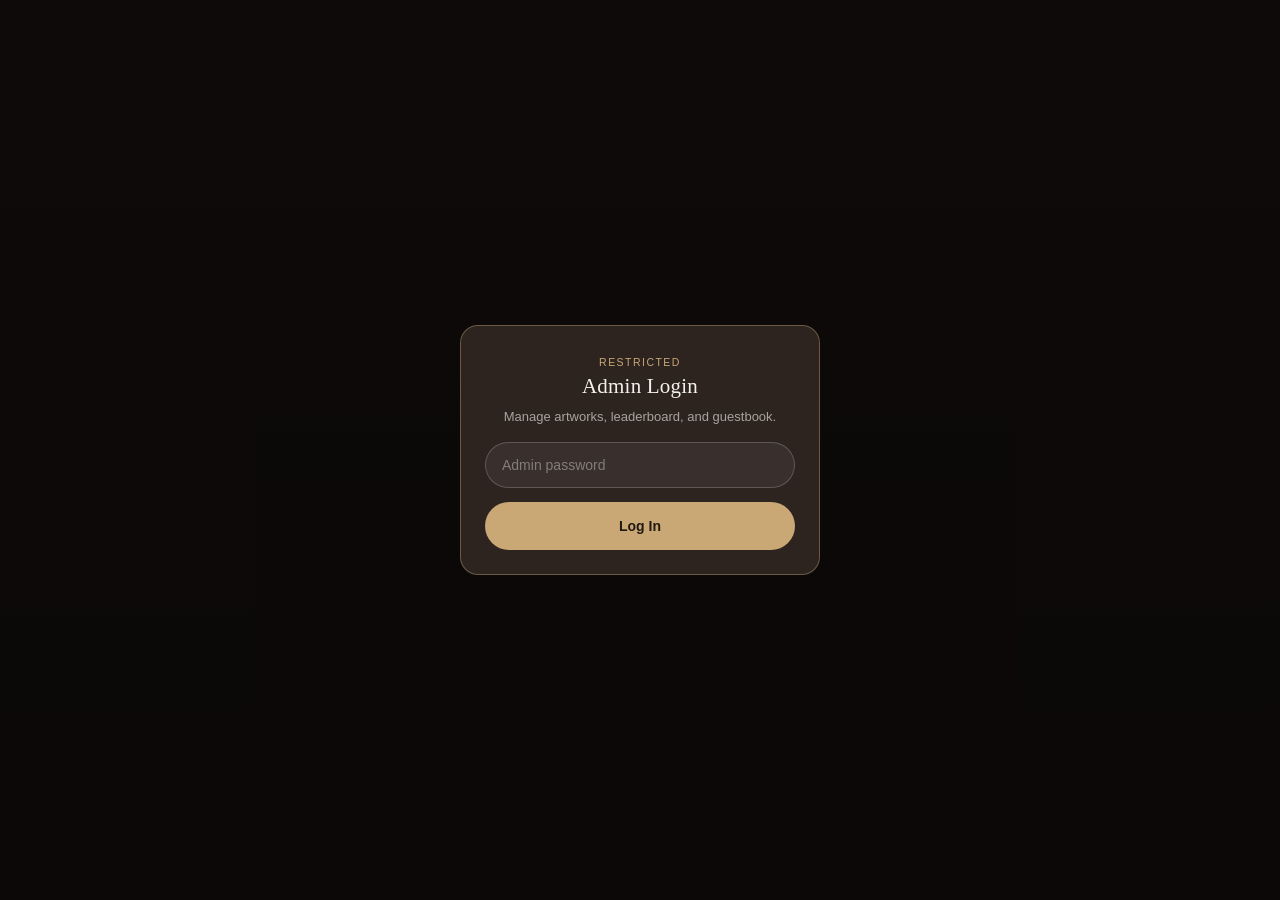
<file: admin.html>
<!DOCTYPE html>
<html lang="en">
<head>
<meta charset="UTF-8" />
<meta name="viewport" content="width=device-width, initial-scale=1, maximum-scale=1, user-scalable=no" />
<title>Museum AR — Admin Panel</title>
<link rel="stylesheet" href="admin.css" />
<base target="_blank">
</head>
<body>

  <!-- LOGIN SCREEN -->
  <div id="screen-login" class="modal-overlay">
    <div class="modal-card">
      <p class="modal-eyebrow">Restricted</p>
      <h2>Admin Login</h2>
      <p class="modal-desc">Manage artworks, leaderboard, and guestbook.</p>
      <input id="admin-password-input" class="text-input" type="password" placeholder="Admin password" />
      <p id="admin-login-error" class="admin-error hidden">Incorrect password.</p>
      <button id="btn-admin-login-submit" class="btn-primary">Log In</button>
    </div>
  </div>

  <!-- AI ASSISTANT POPUP MODAL -->
  <div id="ai-modal" class="modal-overlay hidden">
    <div class="modal-card ai-modal-card">
      <p class="modal-eyebrow">AI Assistant</p>
      <h2>Auto-Fill Artwork Info</h2>
      <p class="modal-desc">Paste any description, title, or notes about the artwork below. The AI will extract the title, artist, year, location, and write a description for you.</p>
      <textarea id="ai-paste-input" class="note-textarea" rows="6" placeholder="Paste artwork info here… e.g. The Starry Night is an oil-on-canvas painting by Dutch Post-Impressionist painter Vincent van Gogh. Painted in June 1889, it depicts the view from the east-facing window of his asylum room at Saint-Rémy-de-Provence, just before sunrise, with the addition of an imaginary village. It has been in the permanent collection of the Museum of Modern Art in New York City since 1941."></textarea>
      <p id="ai-modal-status" class="ai-status"></p>
      <div class="modal-actions">
        <button id="btn-ai-cancel" class="btn-secondary">Cancel</button>
        <button id="btn-ai-submit" class="btn-primary" style="margin-top:0;">✨ Auto-Fill Fields</button>
      </div>
    </div>
  </div>

  <!-- MAIN ADMIN DASHBOARD -->
  <div id="admin-dashboard" class="hidden">
    <header class="admin-header">
      <div>
        <p class="eyebrow">GBR Jr. Museum</p>
        <h1>Admin Panel</h1>
      </div>
      <button id="btn-logout" class="btn-secondary btn-small">Log Out</button>
    </header>

    <div class="tab-bar">
      <button class="tab-btn active" data-tab="stats">Stats</button>
      <button class="tab-btn" data-tab="artworks">Artworks</button>
      <button class="tab-btn" data-tab="leaderboard">Leaderboard</button>
      <button class="tab-btn" data-tab="notes">Guestbook</button>
    </div>

    <!-- STATS TAB -->
    <section id="tab-stats" class="tab-panel">
      <div class="active-now-banner">
        <span class="active-now-dot"></span>
        <span id="stat-active-now" class="active-now-value">—</span>
        <span class="active-now-label">people on the site</span>
      </div>

      <div class="admin-section-header" style="margin-top:22px;">
        <p class="eyebrow" style="margin:0;">Site Visits</p>
        <div class="visits-filter" id="visits-filter">
          <button class="filter-tab active" data-range="week">This Week</button>
          <button class="filter-tab" data-range="lastweek">Last Week</button>
          <button class="filter-tab" data-range="month">This Month</button>
          <button class="filter-tab" data-range="all">All Time</button>
        </div>
      </div>
      <div id="visits-chart" class="visits-chart"></div>
      <p id="visits-chart-total" class="visits-chart-total">—</p>

      <p class="eyebrow" style="margin-top:26px;">Collection Summary</p>
      <div class="stats-grid">
        <div class="stat-card">
          <span id="stat-artwork-count" class="stat-value">—</span>
          <span class="stat-label">Artworks</span>
        </div>
        <div class="stat-card">
          <span id="stat-leaderboard-count" class="stat-value">—</span>
          <span class="stat-label">Leaderboard Entries</span>
        </div>
        <div class="stat-card">
          <span id="stat-notes-count" class="stat-value">—</span>
          <span class="stat-label">Guestbook Notes</span>
        </div>
      </div>
    </section>

    <!-- ARTWORKS TAB -->
    <section id="tab-artworks" class="tab-panel hidden">
      <div class="artworks-layout">
        <!-- Upload Form -->
        <div class="upload-panel">
          <p class="eyebrow">Add New</p>
          <h3>Upload Artwork</h3>
          <p class="modal-desc">-</p>

          <button id="btn-open-ai-modal" class="btn-secondary btn-small" style="width:100%; margin-bottom:14px;">AI Assistant — Auto-Fill Info</button>

          <div class="form-group">
            <label>Artwork Photo <span class="required">*</span></label>
            <div class="image-upload-zone" id="image-upload-zone">
              <input type="file" id="artwork-image" accept="image/*" hidden />
              <img id="image-preview" class="hidden" alt="Preview" />
              <div id="upload-placeholder" class="upload-placeholder">
                <span class="upload-icon">📷</span>
                <span>Tap to select image</span>
                <span class="upload-hint">JPG or PNG, max 5MB</span>
              </div>
            </div>
          </div>

          <div class="form-group">
            <label>Title <span class="required">*</span></label>
            <input id="artwork-name" class="text-input" type="text" placeholder="e.g. Starry Night" />
          </div>

          <div class="form-row">
            <div class="form-group">
              <label>Artist</label>
              <input id="artwork-artist" class="text-input" type="text" placeholder="e.g. Vincent van Gogh" />
            </div>
            <div class="form-group">
              <label>Year</label>
              <input id="artwork-year" class="text-input" type="text" placeholder="e.g. 1889" />
            </div>
          </div>

          <div class="form-group">
            <label>Location</label>
            <input id="artwork-location" class="text-input" type="text" placeholder="e.g. MoMA, New York" />
          </div>

          <div class="form-group">
            <label>Description <span class="required">*</span></label>
            <textarea id="artwork-details" class="note-textarea" rows="4" placeholder="Full description of the artwork…"></textarea>
          </div>

          <button id="btn-upload-artwork" class="btn-primary">Upload Artwork</button>
          <p id="upload-status" class="upload-status"></p>
        </div>

        <!-- Existing Artworks List -->
        <div class="artworks-list-panel">
          <div class="admin-section-header">
            <p class="eyebrow" style="margin:0;">Existing Artworks</p>
            <span id="artworks-count-label" class="upload-status"></span>
          </div>
          <div id="admin-artworks-list" class="admin-artworks-list"></div>
        </div>
      </div>
    </section>

    <!-- LEADERBOARD TAB -->
    <section id="tab-leaderboard" class="tab-panel hidden">
      <div class="admin-section-header">
        <p class="eyebrow" style="margin:0;">Leaderboard Entries</p>
        <div class="admin-section-actions">
          <button id="btn-export-leaderboard" class="btn-tiny">Export JSON</button>
          <button id="btn-clear-leaderboard" class="btn-tiny danger">Clear All</button>
        </div>
      </div>

      <!-- Date Filter -->
      <div class="date-filter-bar">
        <span class="date-filter-label">Filter by date:</span>
        <select id="lb-date-filter" class="date-select">
          <option value="all">All Time</option>
          <option value="today">Today</option>
          <option value="yesterday">Yesterday</option>
          <option value="week">This Week</option>
          <option value="lastweek">Last Week</option>
          <option value="month">This Month</option>
          <option value="lastmonth">Last Month</option>
          <option value="custom">Custom Range…</option>
        </select>
        <div id="lb-custom-range" class="custom-range hidden">
          <input type="date" id="lb-date-from" class="date-input" />
          <span>to</span>
          <input type="date" id="lb-date-to" class="date-input" />
          <button id="lb-apply-custom" class="btn-tiny">Apply</button>
        </div>
        <span id="lb-filter-count" class="filter-count"></span>
      </div>

      <div id="admin-leaderboard-list" class="admin-list"></div>
    </section>

    <!-- NOTES TAB -->
    <section id="tab-notes" class="tab-panel hidden">
      <div class="admin-section-header">
        <p class="eyebrow" style="margin:0;">Guestbook Notes</p>
        <div class="admin-section-actions">
          <button id="btn-export-notes" class="btn-tiny">Export JSON</button>
          <button id="btn-clear-notes" class="btn-tiny danger">Clear All</button>
        </div>
      </div>

      <!-- Date Filter -->
      <div class="date-filter-bar">
        <span class="date-filter-label">Filter by date:</span>
        <select id="notes-date-filter" class="date-select">
          <option value="all">All Time</option>
          <option value="today">Today</option>
          <option value="yesterday">Yesterday</option>
          <option value="week">This Week</option>
          <option value="lastweek">Last Week</option>
          <option value="month">This Month</option>
          <option value="lastmonth">Last Month</option>
          <option value="custom">Custom Range…</option>
        </select>
        <div id="notes-custom-range" class="custom-range hidden">
          <input type="date" id="notes-date-from" class="date-input" />
          <span>to</span>
          <input type="date" id="notes-date-to" class="date-input" />
          <button id="notes-apply-custom" class="btn-tiny">Apply</button>
        </div>
        <span id="notes-filter-count" class="filter-count"></span>
      </div>

      <div id="admin-notes-list" class="admin-list"></div>
    </section>

    <button id="btn-refresh-admin" class="btn-secondary refresh-btn">↻ Refresh Data</button>
  </div>

  <script src="admin.js"></script>
</body>
</html>
</file>
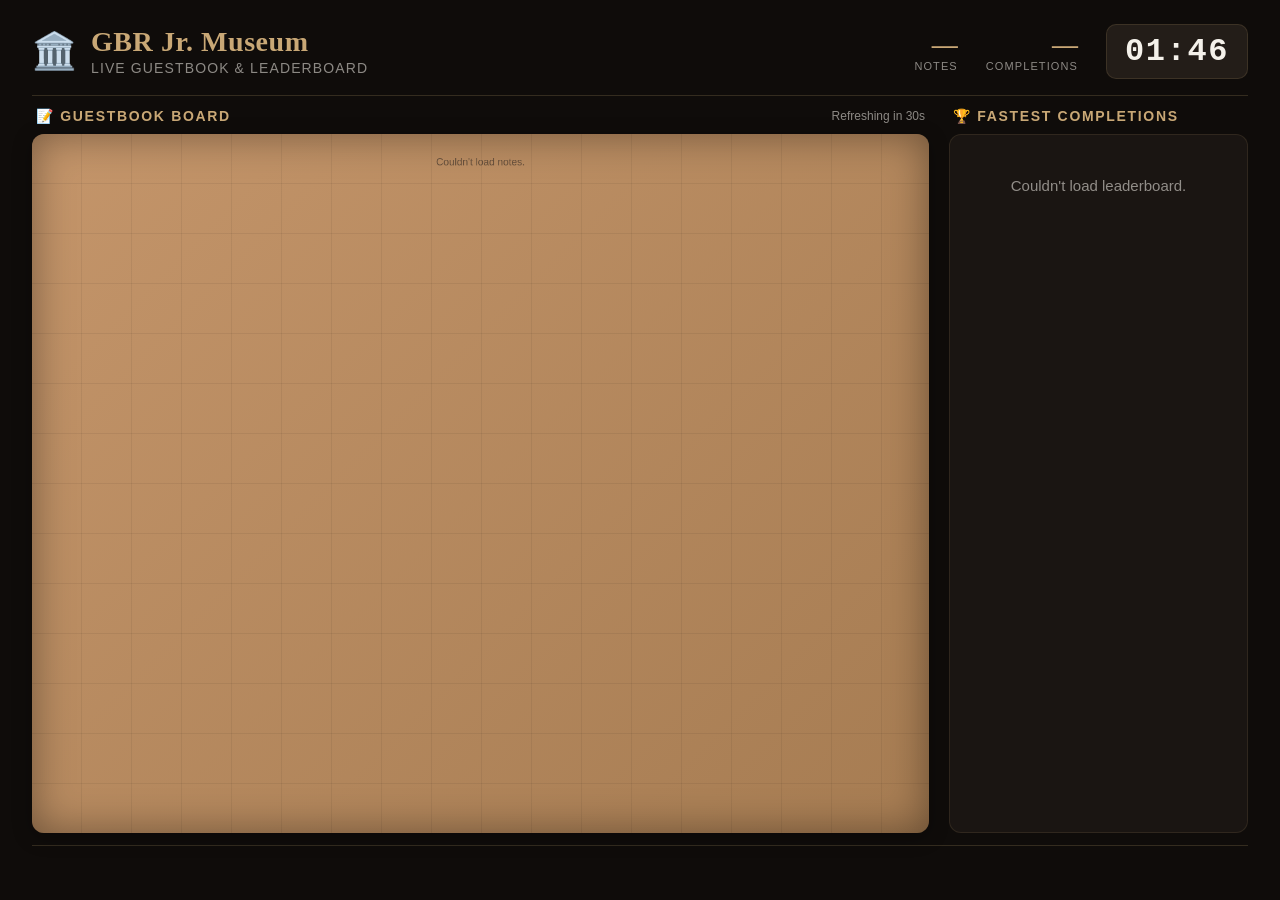
<file: guestbook.html>
<!DOCTYPE html>
<html lang="en">
<head>
<meta charset="UTF-8" />
<meta name="viewport" content="width=device-width, initial-scale=1.0" />
<title>GBR Museum — Live Guestbook</title>
<link rel="stylesheet" href="guestbook.css" />
<base target="_blank">
</head>
<body>

  <div class="tv-frame">
    <!-- Header Bar -->
    <header class="tv-header">
      <div class="tv-brand">
        <span class="tv-logo">🏛️</span>
        <div>
          <h1>GBR Jr. Museum</h1>
          <p class="tv-subtitle">Live Guestbook & Leaderboard</p>
        </div>
      </div>
      <div class="tv-meta">
        <div class="tv-stat">
          <span id="stat-notes-count">—</span>
          <label>Notes</label>
        </div>
        <div class="tv-stat">
          <span id="stat-leaderboard-count">—</span>
          <label>Completions</label>
        </div>
        <div class="tv-clock" id="tv-clock">--:--</div>
      </div>
    </header>

    <!-- Main Content -->
    <div class="tv-layout">
      <!-- LEFT: Guestbook Board -->
      <div class="tv-board-section">
        <div class="tv-section-label">
          <span>📝 Guestbook Board</span>
          <span class="tv-refresh-hint" id="refresh-hint">Refreshing in 30s</span>
        </div>
        <div id="notes-board-wrap" class="tv-board-wrap">
          <div id="notes-board" class="tv-board"></div>
        </div>
      </div>

      <!-- RIGHT: Leaderboard -->
      <div class="tv-sidebar">
        <div class="tv-section-label">🏆 Fastest Completions</div>
        <div id="leaderboard-list" class="tv-leaderboard"></div>
      </div>
    </div>

    <!-- Footer Ticker -->
    <div class="tv-ticker">
      <div class="ticker-content" id="ticker-text">
        Welcome to the GBR Jr. Museum! Scan artworks with your phone to unlock their stories. Complete all quizzes to leave a note on the guestbook board!
      </div>
    </div>
  </div>

  <!-- Note View Modal -->
  <div id="note-view-modal" class="modal-overlay hidden">
    <div class="modal-card tv-modal-card">
      <div id="note-view-content" class="note-view-content"></div>
      <p id="note-view-name" class="modal-desc">—</p>
      <button id="btn-note-view-close" class="btn-primary">Close</button>
    </div>
  </div>

  <script src="guestbook.js"></script>
</body>
</html>
</file>
<file: admin.css>
/* ============================================
   ADMIN PANEL STYLES
   ============================================ */
:root {
  --wall: #241c18;
  --wall-deep: #1a1310;
  --panel: #2d2420;
  --frame-gold: #c9a876;
  --frame-gold-dim: rgba(201, 168, 118, 0.4);
  --text: #f4f1ea;
  --text-dim: rgba(244, 241, 234, 0.62);
  --success: #6faa82;
  --danger: #b56a63;
  --radius: 16px;
}

* { box-sizing: border-box; -webkit-tap-highlight-color: transparent; }

html, body {
  margin: 0; padding: 0;
  min-height: 100vh;
  color: var(--text);
  font-family: -apple-system, BlinkMacSystemFont, "Segoe UI", Roboto, sans-serif;
  background: linear-gradient(180deg, var(--wall) 0%, var(--wall-deep) 100%);
}

h1, h2, h3 { font-family: Georgia, "Times New Roman", serif; font-weight: 500; letter-spacing: 0.01em; }

/* ---------------- Login / Modal overlays ---------------- */
.modal-overlay {
  position: fixed; inset: 0; z-index: 20;
  background: rgba(6, 5, 5, 0.75);
  display: flex; align-items: center; justify-content: center;
  padding: 24px;
}
.modal-overlay.hidden { display: none; }

.modal-card {
  background: var(--panel); border: 1px solid rgba(201, 168, 118, 0.4);
  border-radius: 18px; padding: 30px 24px 24px; text-align: center;
  max-width: 360px; width: 100%;
}
.modal-eyebrow { text-transform: uppercase; font-size: 10.5px; letter-spacing: 0.14em; color: var(--frame-gold); margin: 0 0 6px 0; }
.modal-card h2 { font-size: 21px; margin: 0 0 8px 0; }
.modal-desc { font-size: 13px; color: var(--text-dim); line-height: 1.5; margin: 0 0 6px 0; }

/* AI modal specific */
.ai-modal-card {
  max-width: 420px;
  text-align: left;
}
.ai-modal-card h2 { text-align: left; }
.ai-modal-card .modal-desc { text-align: left; margin-bottom: 14px; }
.ai-modal-card .modal-actions {
  display: flex; gap: 10px; margin-top: 14px;
}
.ai-modal-card .modal-actions .btn-primary { margin-top: 0; flex: 1; }
.ai-modal-card .modal-actions .btn-secondary { flex: 1; }

/* ---------------- Buttons & Inputs ---------------- */
.btn-primary, .btn-secondary, .btn-tiny {
  border: none; border-radius: 999px; font-size: 14px; font-weight: 600;
  padding: 14px 22px; cursor: pointer; font-family: inherit; min-height: 48px;
}
.btn-primary { background: var(--frame-gold); color: #201a10; width: 100%; margin-top: 4px; }
.btn-primary:active { transform: scale(0.98); }
.btn-primary:disabled { opacity: 0.5; }
.btn-secondary { background: rgba(244, 241, 234, 0.1); color: var(--text); }
.btn-small { min-height: 36px; padding: 8px 16px; font-size: 12px; }

.btn-tiny {
  border: 1px solid rgba(244,241,234,0.2); background: rgba(255,255,255,0.06);
  color: var(--text); font-size: 10.5px; font-weight: 700; padding: 6px 11px;
  border-radius: 999px; cursor: pointer; font-family: inherit; min-height: 32px;
}
.btn-tiny.danger { border-color: rgba(181,106,99,0.5); background: rgba(181,106,99,0.15); color: #ff9d92; }

.text-input {
  width: 100%; font-family: inherit; font-size: 14px;
  padding: 13px 16px; border-radius: 999px;
  border: 1px solid rgba(244,241,234,0.2);
  background: rgba(255,255,255,0.06); color: var(--text);
  margin: 10px 0; min-height: 46px;
}
.text-input::placeholder { color: rgba(244,241,234,0.4); }

.note-textarea {
  width: 100%; min-height: 90px; border-radius: 12px; padding: 12px 14px;
  border: 1px solid rgba(244,241,234,0.2); background: rgba(255,255,255,0.06);
  color: var(--text); font-family: inherit; font-size: 13.5px; resize: vertical;
}

.admin-error {
  color: var(--danger); font-size: 12.5px; margin: -6px 0 10px 0; text-align: center;
}
.admin-error.hidden { display: none; }

/* ---------------- Dashboard ---------------- */
#admin-dashboard {
  max-width: 900px; margin: 0 auto;
  padding: max(20px, env(safe-area-inset-top)) 18px calc(24px + env(safe-area-inset-bottom));
}
#admin-dashboard.hidden { display: none; }

.admin-header {
  display: flex; align-items: center; justify-content: space-between;
  margin-bottom: 18px;
}
.admin-header h1 { font-size: clamp(20px, 5vw, 26px); margin: 0; }

.eyebrow {
  text-transform: uppercase; font-size: 11px; letter-spacing: 0.16em;
  color: var(--frame-gold); margin: 0 0 8px 0;
}

/* ---------------- Tabs ---------------- */
.tab-bar {
  display: flex; gap: 6px; margin-bottom: 20px;
  border-bottom: 1px solid rgba(244,241,234,0.1);
  padding-bottom: 10px; overflow-x: auto;
}
.tab-btn {
  flex-shrink: 0;
  border: 1px solid rgba(244,241,234,0.18); background: rgba(255,255,255,0.05);
  color: var(--text-dim); font-size: 12.5px; font-weight: 600; padding: 9px 14px;
  border-radius: 999px; cursor: pointer; font-family: inherit;
}
.tab-btn.active { background: var(--frame-gold); color: #201a10; border-color: transparent; }

.tab-panel.hidden { display: none; }

/* ---------------- Stats ---------------- */
.active-now-banner {
  display: flex; align-items: baseline; gap: 8px;
  padding: 16px 18px; border-radius: 14px;
  background: linear-gradient(135deg, rgba(111,170,130,0.18), rgba(111,170,130,0.05));
  border: 1px solid rgba(111,170,130,0.4);
}
.active-now-dot {
  width: 9px; height: 9px; border-radius: 50%; background: var(--success);
  align-self: center; box-shadow: 0 0 8px var(--success);
}
.active-now-value { font-size: 26px; font-weight: 700; color: var(--success); font-family: Georgia, serif; }
.active-now-label { font-size: 12px; color: var(--text-dim); }

.visits-filter { display: flex; gap: 6px; flex-wrap: wrap; }
.filter-tab {
  border: 1px solid rgba(244,241,234,0.18); background: rgba(255,255,255,0.05);
  color: var(--text-dim); font-size: 10.5px; font-weight: 600; padding: 6px 10px;
  border-radius: 999px; cursor: pointer; font-family: inherit;
}
.filter-tab.active { background: var(--frame-gold); color: #201a10; border-color: transparent; }

.visits-chart-total { font-size: 11px; color: var(--text-dim); text-align: right; margin: 6px 2px 0; }

.stats-grid { display: grid; grid-template-columns: 1fr 1fr 1fr; gap: 10px; margin-top: 10px; }
.stat-card {
  display: flex; flex-direction: column; align-items: center; justify-content: center;
  gap: 3px; padding: 14px 6px; border-radius: 12px;
  background: rgba(255,255,255,0.04); border: 1px solid rgba(244,241,234,0.1);
}
.stat-value { font-size: 20px; font-weight: 700; color: var(--frame-gold); font-family: Georgia, serif; }
.stat-label { font-size: 9.5px; color: var(--text-dim); text-transform: uppercase; letter-spacing: 0.03em; text-align: center; }

.visits-chart {
  display: flex; align-items: flex-end; gap: 8px; height: 90px;
  margin-top: 10px; padding: 10px 8px 0; background: rgba(255,255,255,0.03); border-radius: 10px;
}
.visits-chart-bar { flex: 1; display: flex; flex-direction: column; align-items: center; gap: 5px; }
.visits-chart-bar-fill {
  width: 100%; max-width: 26px; background: var(--frame-gold); border-radius: 4px 4px 0 0;
  min-height: 3px;
}
.visits-chart-bar-label { font-size: 8.5px; color: var(--text-dim); }
.visits-chart-bar-count { font-size: 9.5px; color: var(--text); font-weight: 700; }

/* ---------------- AI Status ---------------- */
.ai-status {
  font-size: 12px; text-align: center; margin: 8px 0 0; min-height: 18px;
}
.ai-status.success { color: var(--success); }
.ai-status.error { color: var(--danger); }

/* ---------------- Artworks Upload ---------------- */
.artworks-layout {
  display: grid;
  grid-template-columns: 1fr;
  gap: 24px;
}
@media (min-width: 768px) {
  .artworks-layout { grid-template-columns: 380px 1fr; }
}

.upload-panel {
  background: rgba(255,255,255,0.03); border: 1px solid rgba(244,241,234,0.1);
  border-radius: 14px; padding: 20px;
}
.upload-panel h3 { margin: 0 0 6px 0; font-size: 17px; }

.form-group { margin-bottom: 14px; }
.form-group label {
  display: block; font-size: 12px; font-weight: 600;
  color: var(--text-dim); margin-bottom: 6px;
}
.form-group .required { color: var(--danger); }

.form-row { display: grid; grid-template-columns: 1fr 1fr; gap: 10px; }

.image-upload-zone {
  position: relative;
  width: 100%; aspect-ratio: 4 / 3;
  border-radius: 12px; border: 2px dashed rgba(244,241,234,0.25);
  background: rgba(255,255,255,0.03);
  overflow: hidden; cursor: pointer;
  display: flex; align-items: center; justify-content: center;
}
.image-upload-zone:hover { border-color: var(--frame-gold); }

.upload-placeholder {
  display: flex; flex-direction: column; align-items: center; gap: 4px;
  color: var(--text-dim); font-size: 13px;
}
.upload-icon { font-size: 28px; }
.upload-hint { font-size: 10.5px; color: rgba(244,241,234,0.4); }

#image-preview {
  position: absolute; inset: 0; width: 100%; height: 100%;
  object-fit: cover; display: block;
}
#image-preview.hidden { display: none; }

.upload-status {
  font-size: 12px; color: var(--text-dim); text-align: center; margin: 8px 0 0;
  min-height: 18px;
}
.upload-status.success { color: var(--success); }
.upload-status.error { color: var(--danger); }

/* ---------------- Artworks List ---------------- */
.artworks-list-panel {
  background: rgba(255,255,255,0.03); border: 1px solid rgba(244,241,234,0.1);
  border-radius: 14px; padding: 20px;
}

.admin-artworks-list {
  display: flex; flex-direction: column; gap: 10px; margin-top: 10px;
}

.artwork-row {
  display: flex; align-items: center; gap: 12px;
  background: rgba(255,255,255,0.04); border-radius: 10px;
  padding: 10px 12px; font-size: 12.5px;
}
.artwork-row-thumb {
  width: 56px; height: 56px; border-radius: 8px;
  object-fit: cover; flex-shrink: 0; background: rgba(0,0,0,0.3);
}
.artwork-row-info { flex: 1; overflow: hidden; }
.artwork-row-info .artwork-name { font-weight: 700; color: var(--frame-gold); margin: 0 0 2px; }
.artwork-row-info .artwork-meta { color: var(--text-dim); font-size: 11px; margin: 0; }
.artwork-row-info .artwork-source {
  display: inline-block; margin-top: 3px; font-size: 9.5px; font-weight: 700;
  padding: 2px 6px; border-radius: 999px; background: rgba(201,168,118,0.15);
  color: var(--frame-gold);
}
.artwork-row-info .artwork-source.builtin { background: rgba(244,241,234,0.1); color: var(--text-dim); }

/* ---------------- Date Filter Bar ---------------- */
.date-filter-bar {
  display: flex; flex-wrap: wrap; align-items: center; gap: 10px;
  margin: 12px 0 14px; padding: 12px 14px;
  background: rgba(255,255,255,0.03); border-radius: 10px;
  border: 1px solid rgba(244,241,234,0.08);
}
.date-filter-label { font-size: 12px; color: var(--text-dim); font-weight: 600; }
.date-select {
  background: rgba(255,255,255,0.06); color: var(--text);
  border: 1px solid rgba(244,241,234,0.2); border-radius: 999px;
  padding: 7px 12px; font-size: 12px; font-family: inherit;
  cursor: pointer;
}
.date-input {
  background: rgba(255,255,255,0.06); color: var(--text);
  border: 1px solid rgba(244,241,234,0.2); border-radius: 8px;
  padding: 6px 10px; font-size: 12px; font-family: inherit;
}
.custom-range {
  display: flex; align-items: center; gap: 8px; flex-wrap: wrap;
}
.custom-range.hidden { display: none; }
.custom-range span { font-size: 12px; color: var(--text-dim); }
.filter-count {
  font-size: 11px; color: var(--frame-gold); font-weight: 700;
  margin-left: auto;
}

/* ---------------- Admin Lists (leaderboard / notes) ---------------- */
.admin-section-header {
  display: flex; align-items: center; justify-content: space-between;
  margin-top: 6px; margin-bottom: 0;
}
.admin-section-actions { display: flex; gap: 6px; }

.admin-list { display: flex; flex-direction: column; gap: 8px; margin-top: 10px; }

.admin-row {
  display: flex; align-items: center; gap: 10px;
  background: rgba(255,255,255,0.04); border-radius: 10px;
  padding: 9px 12px; font-size: 12.5px;
}
.admin-row-info { flex: 1; overflow: hidden; }
.admin-row-info .admin-row-name { font-weight: 700; color: var(--frame-gold); }
.admin-row-info .admin-row-meta { color: var(--text-dim); font-size: 11px; }
.admin-row-info .admin-row-date { color: rgba(244,241,234,0.4); font-size: 10px; }

.admin-delete-btn {
  border: none; border-radius: 999px; background: var(--danger); color: #fff;
  font-size: 11px; font-weight: 700; padding: 7px 12px; cursor: pointer; flex-shrink: 0;
}

.leaderboard-status { font-size: 12.5px; color: var(--text-dim); }

.refresh-btn {
  width: 100%; margin-top: 22px;
}

/* ---------------- Misc ---------------- */
.hidden { display: none !important; }
</file>
<file: guestbook.css>
/* ============================================
   GUESTBOOK & LEADERBOARD — TV / Museum Display
   ============================================ */
:root {
  --bg: #0f0c0a;
  --panel: #1a1512;
  --panel-light: #231d18;
  --gold: #c9a876;
  --gold-dim: rgba(201, 168, 118, 0.4);
  --text: #f4f1ea;
  --text-dim: rgba(244, 241, 234, 0.55);
  --success: #6faa82;
  --danger: #b56a63;
  --cork: #c4956a;
  --cork-dark: #a67c52;
  --cork-texture: #b88a5e;
}

* { box-sizing: border-box; margin: 0; padding: 0; }

html, body {
  width: 100vw; height: 100vh;
  overflow: hidden;
  background: var(--bg);
  color: var(--text);
  font-family: -apple-system, BlinkMacSystemFont, "Segoe UI", Roboto, "Helvetica Neue", sans-serif;
}

/* ---------------- TV Frame ---------------- */
.tv-frame {
  width: 100vw; height: 100vh;
  display: flex; flex-direction: column;
  padding: 24px 32px 16px;
}

/* ---------------- Header ---------------- */
.tv-header {
  display: flex; align-items: center; justify-content: space-between;
  padding-bottom: 16px; margin-bottom: 12px;
  border-bottom: 1px solid rgba(201, 168, 118, 0.2);
  flex-shrink: 0;
}

.tv-brand {
  display: flex; align-items: center; gap: 14px;
}
.tv-logo {
  font-size: 36px;
}
.tv-brand h1 {
  font-family: Georgia, "Times New Roman", serif;
  font-size: 28px; font-weight: 600; letter-spacing: 0.02em;
  color: var(--gold);
  line-height: 1.1;
}
.tv-subtitle {
  font-size: 14px; color: var(--text-dim); letter-spacing: 0.08em;
  text-transform: uppercase; margin-top: 2px;
}

.tv-meta {
  display: flex; align-items: center; gap: 28px;
}

.tv-stat {
  display: flex; flex-direction: column; align-items: flex-end;
}
.tv-stat span {
  font-size: 26px; font-weight: 700; color: var(--gold);
  font-family: Georgia, serif; line-height: 1;
}
.tv-stat label {
  font-size: 11px; color: var(--text-dim); text-transform: uppercase;
  letter-spacing: 0.1em; margin-top: 2px;
}

.tv-clock {
  font-size: 32px; font-weight: 700; color: var(--text);
  font-family: "SF Mono", "Courier New", monospace;
  letter-spacing: 0.05em;
  background: var(--panel-light); padding: 8px 18px;
  border-radius: 10px; border: 1px solid rgba(201,168,118,0.15);
}

/* ---------------- Layout ---------------- */
.tv-layout {
  display: grid;
  grid-template-columns: 3fr 1fr;
  gap: 20px;
  flex: 1;
  min-height: 0;
}

/* ---------------- Section Labels ---------------- */
.tv-section-label {
  display: flex; align-items: center; justify-content: space-between;
  font-size: 14px; font-weight: 700; color: var(--gold);
  text-transform: uppercase; letter-spacing: 0.12em;
  margin-bottom: 10px; padding: 0 4px;
}
.tv-refresh-hint {
  font-size: 12px; color: var(--text-dim); font-weight: 500;
  text-transform: none; letter-spacing: 0;
}

/* ---------------- Board Section ---------------- */
.tv-board-section {
  display: flex; flex-direction: column;
  min-height: 0;
}

.tv-board-wrap {
  flex: 1;
  position: relative;
  overflow: hidden;
  border-radius: 12px;
  background:
    repeating-linear-gradient(0deg, transparent, transparent 49px, rgba(0,0,0,0.12) 50px),
    repeating-linear-gradient(90deg, transparent, transparent 49px, rgba(0,0,0,0.12) 50px),
    linear-gradient(135deg, var(--cork) 0%, var(--cork-dark) 100%);
  box-shadow: inset 0 0 40px rgba(0,0,0,0.4), 0 4px 20px rgba(0,0,0,0.3);
  touch-action: none;
  cursor: grab;
}
.tv-board-wrap:active { cursor: grabbing; }

.tv-board {
  position: absolute;
  width: 1600px; height: 1000px;
  top: 0; left: 0;
  transform-origin: 0 0;
  will-change: transform;
}

/* ---------------- Sticky Notes (TV size) ---------------- */
.note-sticky {
  position: absolute;
  width: 180px; min-height: 180px;
  padding: 16px 14px 36px 14px;
  border-radius: 4px 18px 4px 4px;
  box-shadow: 3px 5px 14px rgba(0,0,0,0.4);
  cursor: pointer;
  display: flex; flex-direction: column;
  align-items: center; justify-content: center;
  transition: transform 0.2s ease, box-shadow 0.2s ease;
  animation: notePopIn 0.5s ease-out;
}
@keyframes notePopIn {
  from { opacity: 0; transform: scale(0.3) rotate(var(--rot, 0deg)); }
  to   { opacity: 1; transform: scale(1) rotate(var(--rot, 0deg)); }
}
.note-sticky:hover {
  transform: scale(1.08) !important;
  box-shadow: 6px 10px 24px rgba(0,0,0,0.5);
  z-index: 100;
}
.note-sticky-text {
  font-size: 16px; line-height: 1.4; color: #2a2320;
  text-align: center; word-break: break-word;
  font-family: "Comic Sans MS", "Chalkboard SE", cursive, sans-serif;
}
.note-sticky-photo {
  width: 100%; height: 130px; object-fit: cover;
  border-radius: 4px; background: #f7f4ec;
}
.note-sticky-drawing {
  width: 100%; height: 130px; object-fit: contain;
  border-radius: 4px; background: #fff;
}
.note-sticky-name {
  position: absolute; bottom: 8px; left: 0; right: 0;
  text-align: center; font-size: 11px; color: rgba(42,35,32,0.7);
  font-weight: 700; text-transform: uppercase; letter-spacing: 0.05em;
}

/* ---------------- Sidebar / Leaderboard ---------------- */
.tv-sidebar {
  display: flex; flex-direction: column;
  min-height: 0;
}

.tv-leaderboard {
  flex: 1;
  overflow-y: auto;
  background: var(--panel); border-radius: 12px;
  border: 1px solid rgba(201,168,118,0.12);
  padding: 12px;
  display: flex; flex-direction: column; gap: 8px;
}

/* Hide scrollbar but keep functionality */
.tv-leaderboard::-webkit-scrollbar { width: 6px; }
.tv-leaderboard::-webkit-scrollbar-track { background: transparent; }
.tv-leaderboard::-webkit-scrollbar-thumb { background: rgba(201,168,118,0.2); border-radius: 3px; }

.tv-leaderboard-row {
  display: flex; align-items: center; gap: 12px;
  padding: 12px 14px; border-radius: 10px;
  background: var(--panel-light);
  font-size: 16px;
  transition: background 0.2s ease;
}
.tv-leaderboard-row:hover { background: rgba(201,168,118,0.1); }

.tv-leaderboard-rank {
  width: 40px; text-align: center; font-weight: 700;
  color: var(--gold); font-family: Georgia, serif; font-size: 20px;
  flex-shrink: 0;
}
.tv-leaderboard-name {
  flex: 1; font-weight: 600; font-size: 15px;
  white-space: nowrap; overflow: hidden; text-overflow: ellipsis;
}
.tv-leaderboard-time {
  font-family: Georgia, serif; font-weight: 700;
  color: var(--gold); font-size: 15px; flex-shrink: 0;
}

.tv-leaderboard-row.rank-1 {
  background: linear-gradient(135deg, rgba(201,168,118,0.25), rgba(201,168,118,0.08));
  border: 1px solid rgba(201,168,118,0.3);
}
.tv-leaderboard-row.rank-2 { background: rgba(255,255,255,0.06); }
.tv-leaderboard-row.rank-3 { background: rgba(201,168,118,0.1); }

.tv-leaderboard-status {
  font-size: 15px; color: var(--text-dim); text-align: center;
  padding: 30px 10px;
}

/* ---------------- Ticker / Marquee ---------------- */
.tv-ticker {
  flex-shrink: 0;
  margin-top: 12px; padding: 10px 0;
  border-top: 1px solid rgba(201, 168, 118, 0.2);
  overflow: hidden;
  white-space: nowrap;
}
.ticker-content {
  display: inline-block;
  font-size: 15px; color: var(--text-dim); letter-spacing: 0.04em;
  animation: tickerScroll 30s linear infinite;
  padding-left: 100%;
}
@keyframes tickerScroll {
  0%   { transform: translateX(0); }
  100% { transform: translateX(-100%); }
}

/* ---------------- Modal ---------------- */
.modal-overlay {
  position: fixed; inset: 0; z-index: 50;
  background: rgba(6, 5, 5, 0.85);
  display: flex; align-items: center; justify-content: center;
  padding: 40px;
}
.modal-overlay.hidden { display: none; }

.tv-modal-card {
  background: var(--panel); border: 1px solid var(--gold-dim);
  border-radius: 20px; padding: 32px; text-align: center;
  max-width: 500px; width: 100%;
  box-shadow: 0 20px 60px rgba(0,0,0,0.5);
}
.tv-modal-card .note-view-content {
  min-height: 180px; display: flex; align-items: center; justify-content: center;
  border-radius: 14px; padding: 24px; margin-bottom: 16px;
}
.tv-modal-card .note-view-content img { max-width: 100%; border-radius: 10px; }
.tv-modal-card .note-view-content p { font-size: 20px; line-height: 1.5; margin: 0; }
.tv-modal-card .modal-desc {
  font-size: 15px; color: var(--text-dim); margin-bottom: 20px;
}

.btn-primary {
  border: none; border-radius: 999px; font-size: 16px; font-weight: 600;
  padding: 14px 28px; cursor: pointer; font-family: inherit;
  background: var(--gold); color: #201a10;
}

/* ---------------- Misc ---------------- */
.hidden { display: none !important; }

/* Responsive: if somehow on a narrow screen, stack them */
@media (max-width: 900px) {
  .tv-layout { grid-template-columns: 1fr; grid-template-rows: 2fr 1fr; }
  .tv-brand h1 { font-size: 20px; }
  .tv-clock { font-size: 22px; padding: 6px 12px; }
  .tv-stat span { font-size: 20px; }
}
</file>
